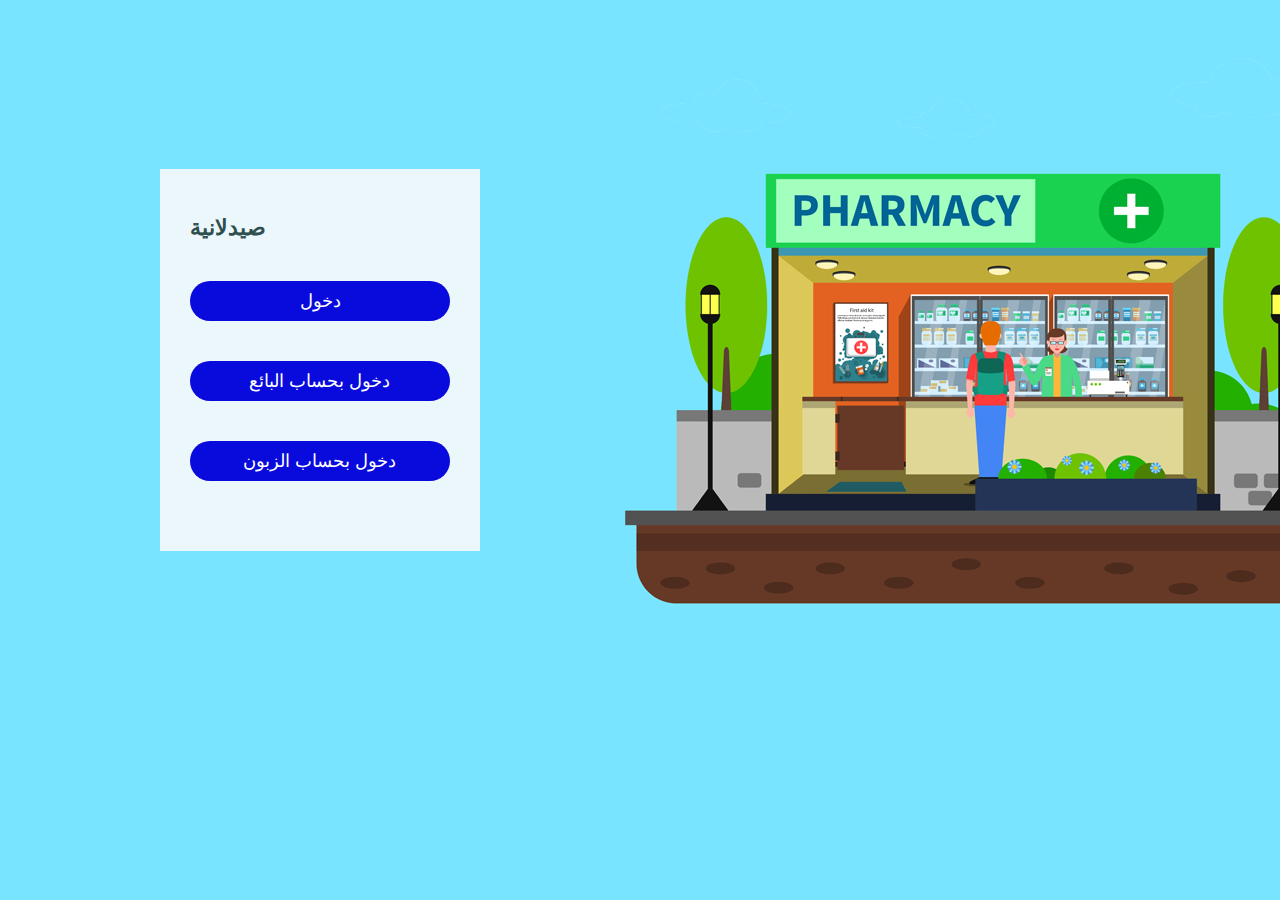
<file: Pharmacy-Drug-Mangement/WebContent/Index.html>
<!DOCTYPE html>
<html>
<head>
<meta charset="utf-8">
<title>Index</title>
<link rel="stylesheet" href="css/Index.css">
</head>
<body>
	<div class="container">
		<div class="indexbox">
			<p><p>
			<h2>صيدلانية</h2>
                       
			<form action="Login.html"><button class="button1">دخول</button></form>
			<form action="Register.html"><button class="button1">دخول بحساب البائع </button></form>
			<form action="SellerRegister.html"><button class="button1">دخول بحساب الزبون</button></form>
		</div>
	</div>
</body>
</html>
</file>
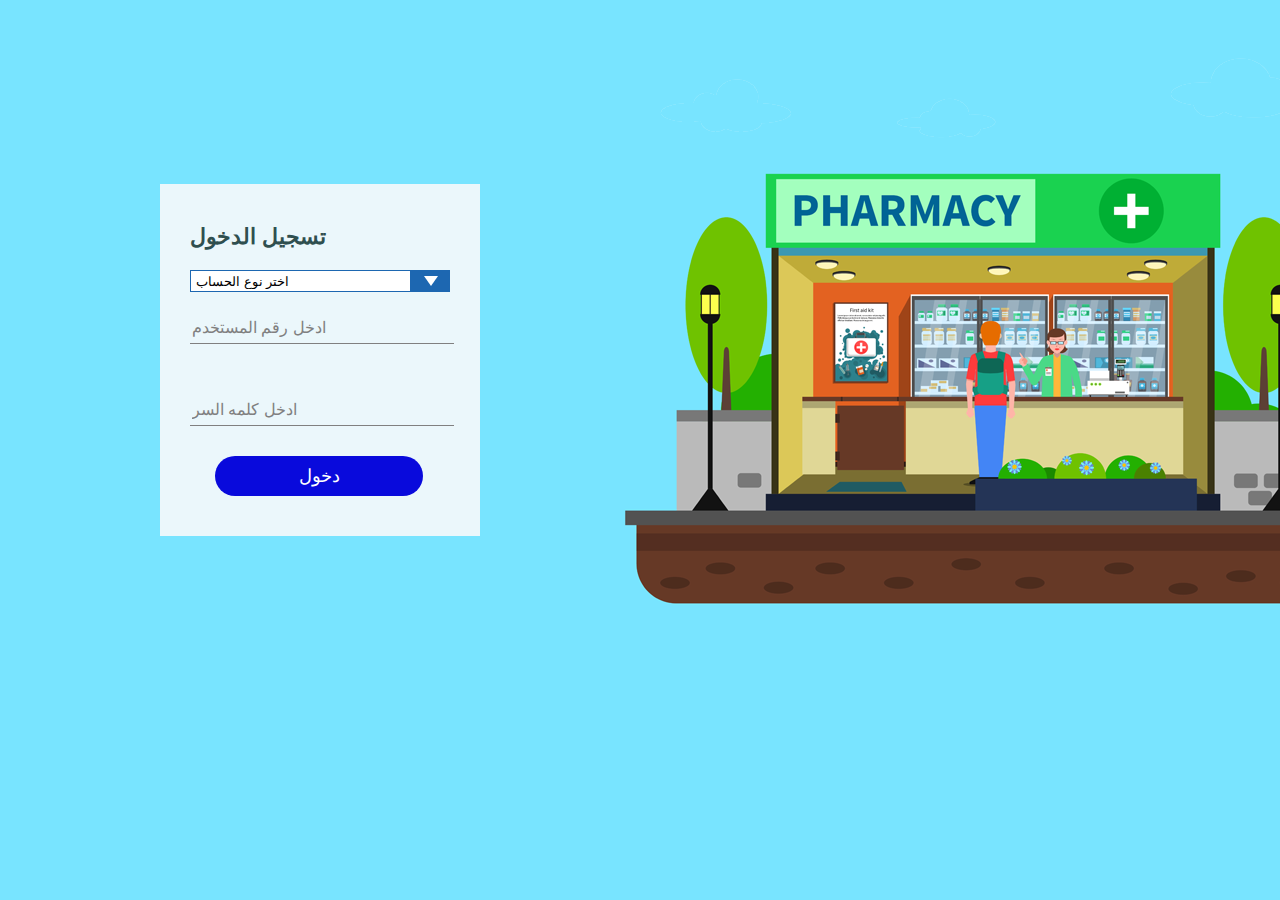
<file: Pharmacy-Drug-Mangement/WebContent/Login.html>
<!DOCTYPE html>
<html>
<head>
<meta charset="utf-8">
<title>تسجيل الدخول</title>
<link rel="stylesheet" href="css/Login.css">
</head>
<body>
	<form action="Login.jsp" method="post">
	<div class="container">
		<div class="loginbox">
			<h2>تسجيل الدخول</h2>
				<div class="customselect">
					<div class="select">
  					<select  name="utype" required>
    					<option value="" selected disabled>اختر نوع الحساب </option>
    					<option value="2">مستخدم</option>
    					<option value="1">مشتري</option>
  					</select>
					</div>
				</div>
			<input type="text" name="userid" placeholder="ادخل رقم المستخدم" required>
			<input type="password" name="password" placeholder="ادخل كلمه السر" required>
			<input type="submit" value="دخول">
		</div>
	</div>
	</form>
</body>
</html>
</file>
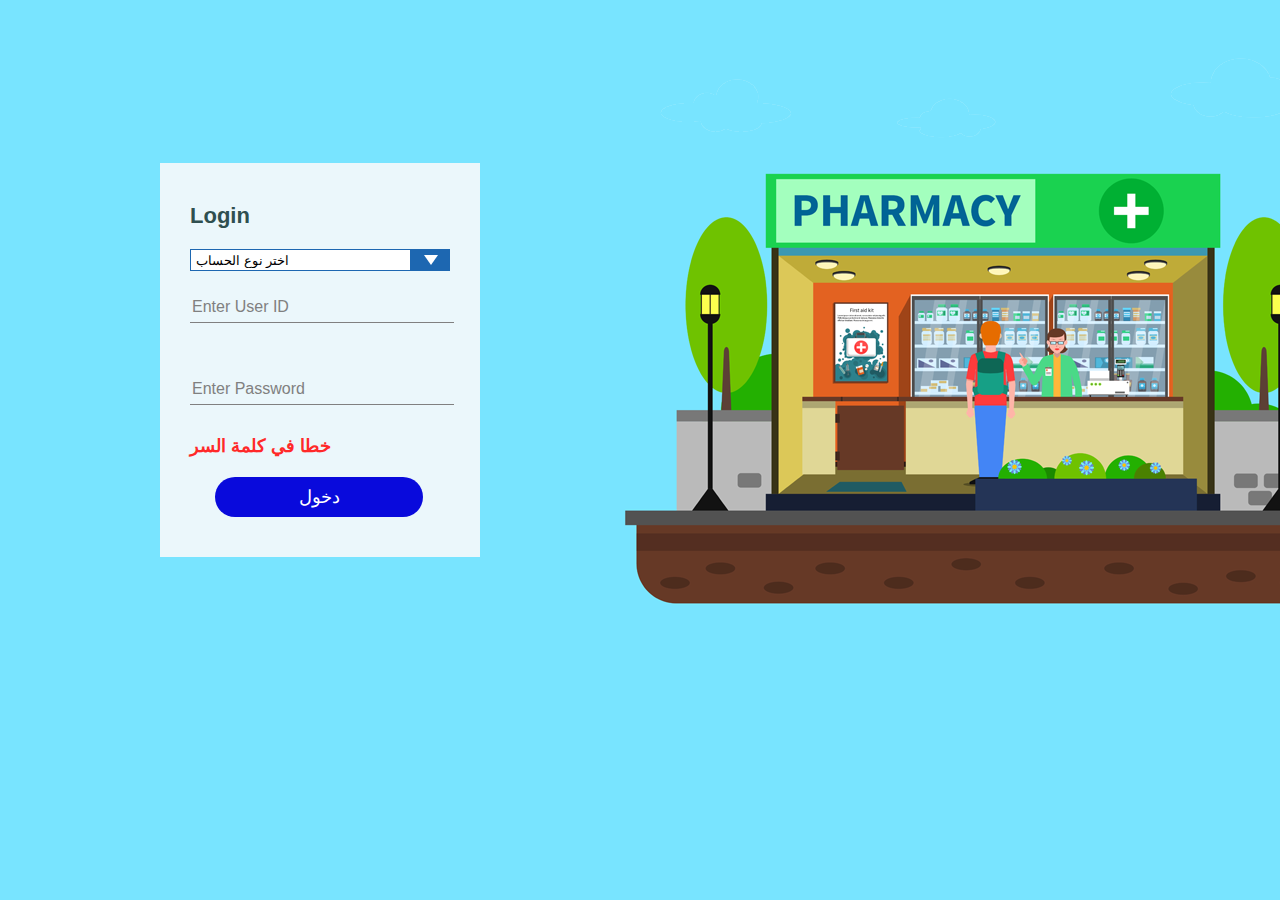
<file: Pharmacy-Drug-Mangement/WebContent/LoginError1.html>
<!DOCTYPE html>
<html>
<head>
<meta charset="utf-8">
<title>دخول</title>
<link rel="stylesheet" href="css/Login.css">
</head>
<body>
	<form action="Login.jsp" method="post">
	<div class="container">
		<div class="loginbox">
			<h2>Login</h2>
				<div class="customselect">
					<div class="select">
  					<select  name="utype" required>
    					<option value="" selected disabled>اختر نوع الحساب </option>
    					<option value="2">مستخدم</option>
    					<option value="1">مشتري</option>
  					</select>
					</div>
				</div>
			<input type="text" name="userid" placeholder="Enter User ID" required>
			<input type="password" name="password" placeholder="Enter Password" required>
			<h3>خطا في كلمة السر</h3>
			<input type="submit" value="دخول">
		</div>
	</div>
	</form>
</body>
</html>
</file>
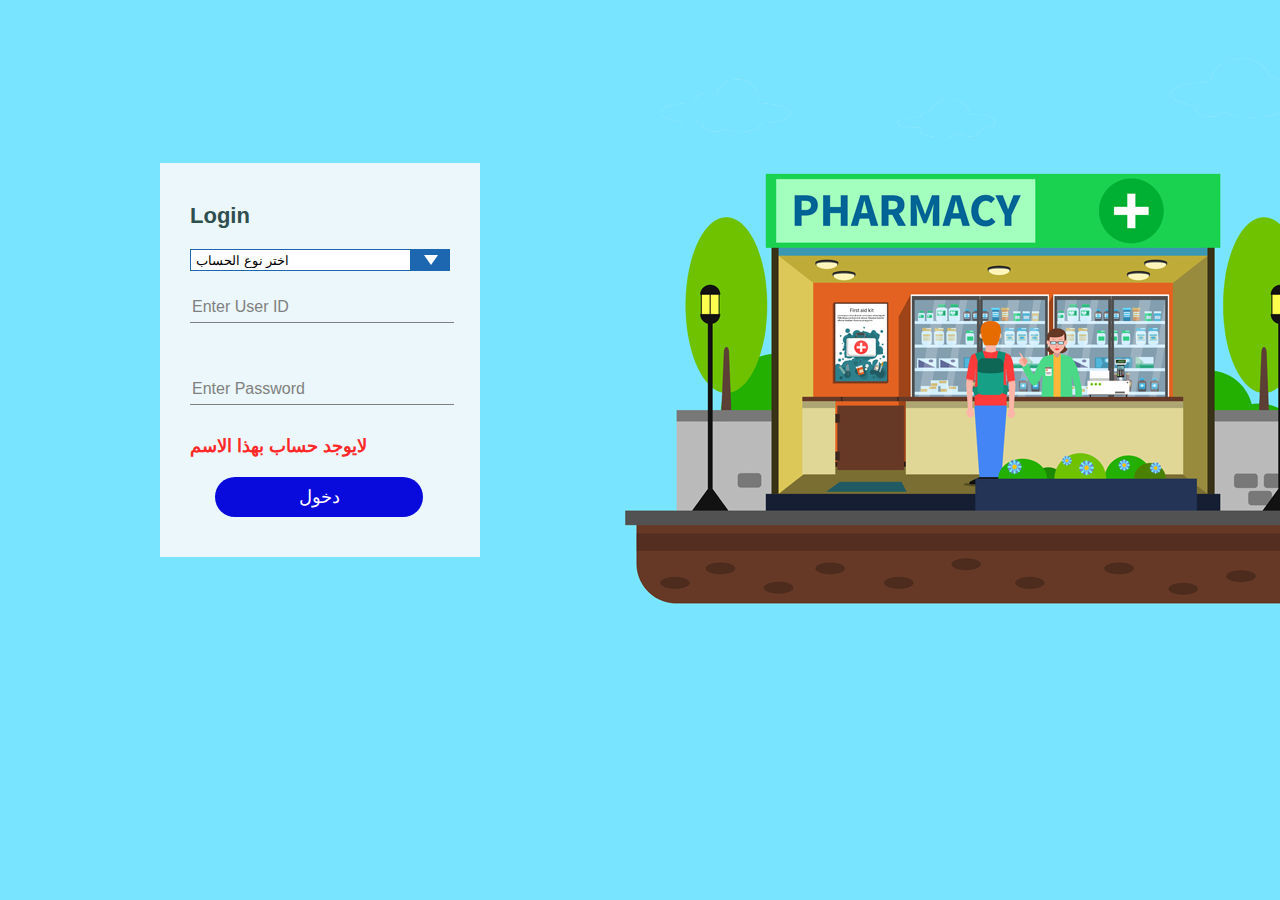
<file: Pharmacy-Drug-Mangement/WebContent/LoginError2.html>
<!DOCTYPE html>
<html>
<head>
<meta charset="utf-8">
<title>دخول</title>
<link rel="stylesheet" href="css/Login.css">
</head>
<body>
	<form action="Login.jsp" method="post">
	<div class="container">
		<div class="loginbox">
			<h2>Login</h2>
				<div class="customselect">
					<div class="select">
  					<select  name="utype" required>
    					<option value="" selected disabled>اختر نوع الحساب </option>
    					<option value="2">مستخدم</option>
    					<option value="1">مشتري</option>
  					</select>
					</div>
				</div>
			<input type="text" name="userid" placeholder="Enter User ID" required>
			<input type="password" name="password" placeholder="Enter Password" required>
			<h3>لايوجد حساب بهذا الاسم</h3>
			<input type="submit" value="دخول">
		</div>
	</div>
	</form>
</body>
</html>
</file>
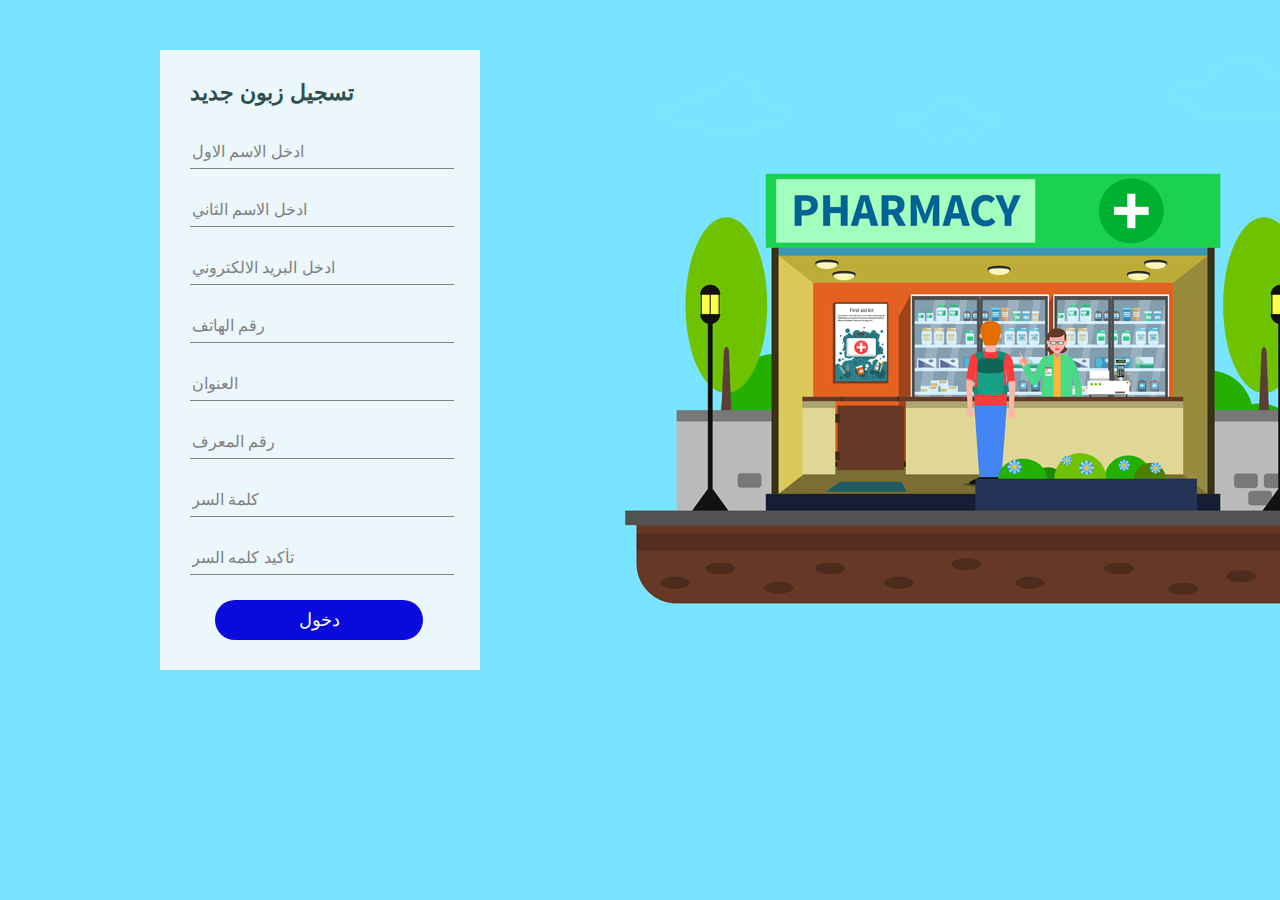
<file: Pharmacy-Drug-Mangement/WebContent/Register.html>
<!DOCTYPE html>
<html>
<head>
<meta charset="utf-8">
<title>تسجيل</title>
<link rel="stylesheet" href="css/Register.css">
</head>
<body>
	<form action="Register.jsp" method="post">
	<div class="container">
		<div class="registerbox">
			<h2>تسجيل زبون جديد</h2>
			<input type="text" name="fname" placeholder="ادخل الاسم الاول" required>
			<input type="text" name="lname" placeholder="ادخل الاسم الثاني" required>
			<input type="text" name="email" placeholder="ادخل البريد الالكتروني" required>
			<input type="text"  name="phno" placeholder="رقم الهاتف" onkeypress="return event.charCode>= 48 && event.charCode<= 57" required>
			<input type="text" name="address" placeholder="العنوان" required>
			<input type="text" name="uid" placeholder="رقم المعرف" required>
			<input type="password" name="pass1" placeholder="كلمة السر" required>
			<input type="password" name="pass2" placeholder="تأكيد كلمه السر" required>
			<input type="submit" value="دخول" >
		</div>
		</div>
	</form>
</body>
</html>
</file>
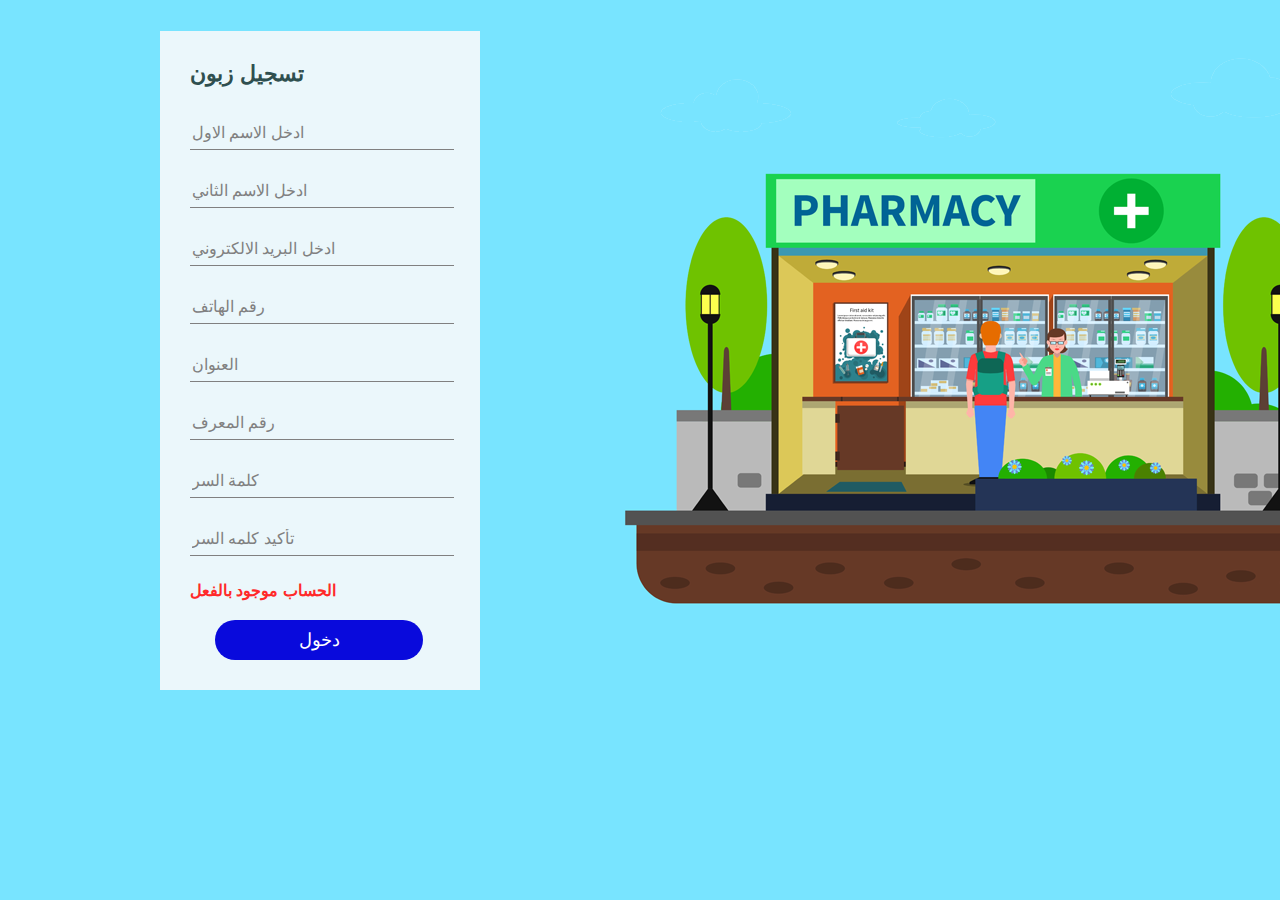
<file: Pharmacy-Drug-Mangement/WebContent/RegisterError1.html>
<!DOCTYPE html>
<html>
<head>
<meta charset="utf-8">
<title>تسجيل</title>
<link rel="stylesheet" href="css/Register.css">
</head>
<body>
	<form action="Register.jsp" method="post">
	<div class="container">
		<div class="registerbox">
			<h2>تسجيل زبون </h2>
			<input type="text" name="fname" placeholder="ادخل الاسم الاول" required>
			<input type="text" name="lname" placeholder="ادخل الاسم الثاني" required>
			<input type="text" name="email" placeholder="ادخل البريد الالكتروني" required>
			<input type="text"  name="phno" placeholder="رقم الهاتف" onkeypress="return event.charCode>= 48 && event.charCode<= 57" required>
			<input type="text" name="address" placeholder="العنوان" required>
			<input type="text" name="uid" placeholder="رقم المعرف" required>
			<input type="password" name="pass1" placeholder="كلمة السر" required>
			<input type="password" name="pass2" placeholder="تأكيد كلمه السر" required>
				<h3>الحساب موجود بالفعل </h3>
                        <input type="submit" value="دخول" >
		
			
		</div>
		</div>
	</form>
</body>
</html>
</file>
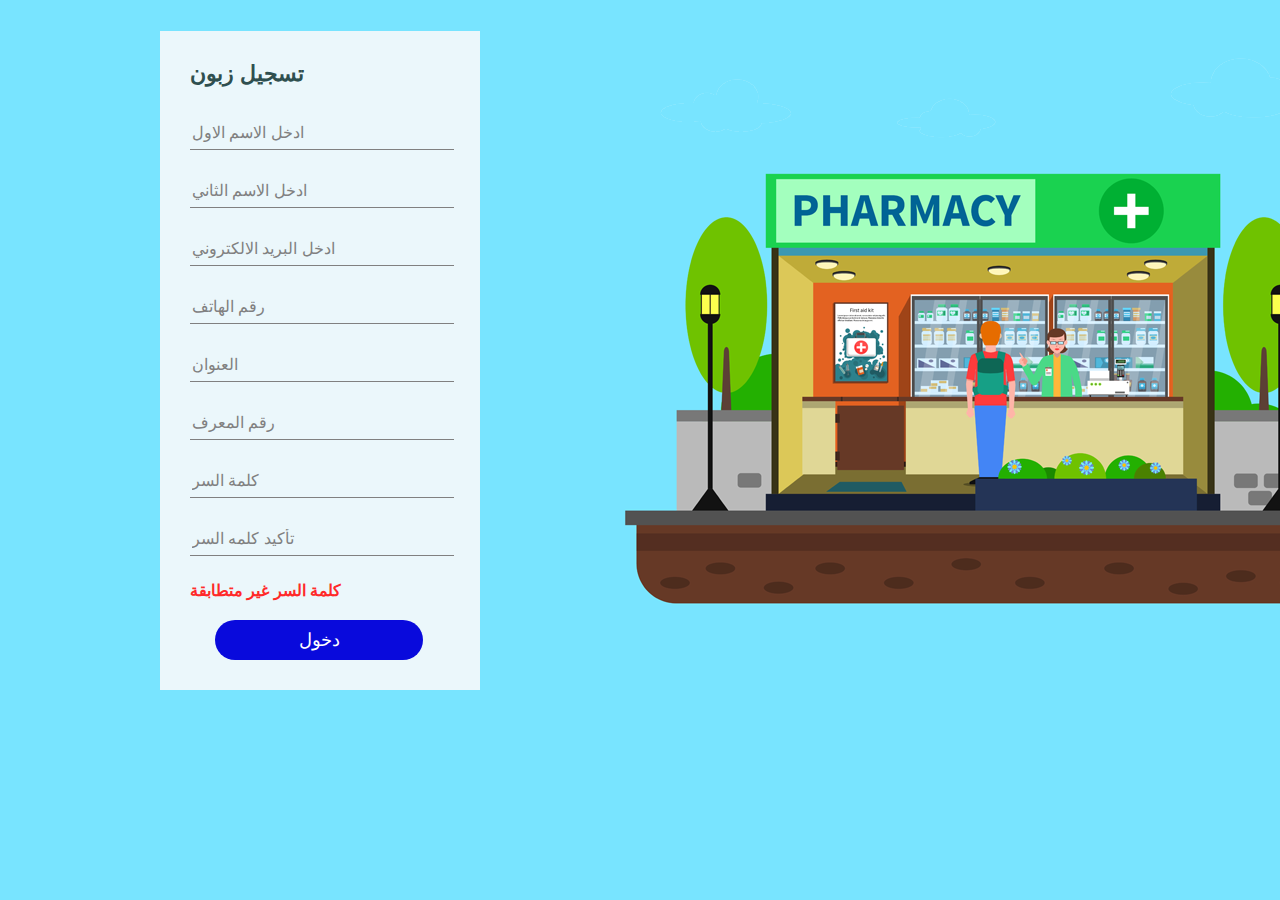
<file: Pharmacy-Drug-Mangement/WebContent/RegisterError2.html>
<!DOCTYPE html>
<html>
<head>
<meta charset="utf-8">
<title>تسجيل</title>
<link rel="stylesheet" href="css/Register.css">
</head>
<body>
	<form action="Register.jsp" method="post">
	<div class="container">
		<div class="registerbox">
			<h2>تسجيل زبون </h2>
			<input type="text" name="fname" placeholder="ادخل الاسم الاول" required>
			<input type="text" name="lname" placeholder="ادخل الاسم الثاني" required>
			<input type="text" name="email" placeholder="ادخل البريد الالكتروني" required>
			<input type="text"  name="phno" placeholder="رقم الهاتف" onkeypress="return event.charCode>= 48 && event.charCode<= 57" required>
			<input type="text" name="address" placeholder="العنوان" required>
			<input type="text" name="uid" placeholder="رقم المعرف" required>
			<input type="password" name="pass1" placeholder="كلمة السر" required>
			<input type="password" name="pass2" placeholder="تأكيد كلمه السر" required>
			<h3>كلمة السر غير متطابقة</h3>
			<input type="submit" value="دخول" >
		</div>
		</div>
	</form>
</body>
</html>
</file>
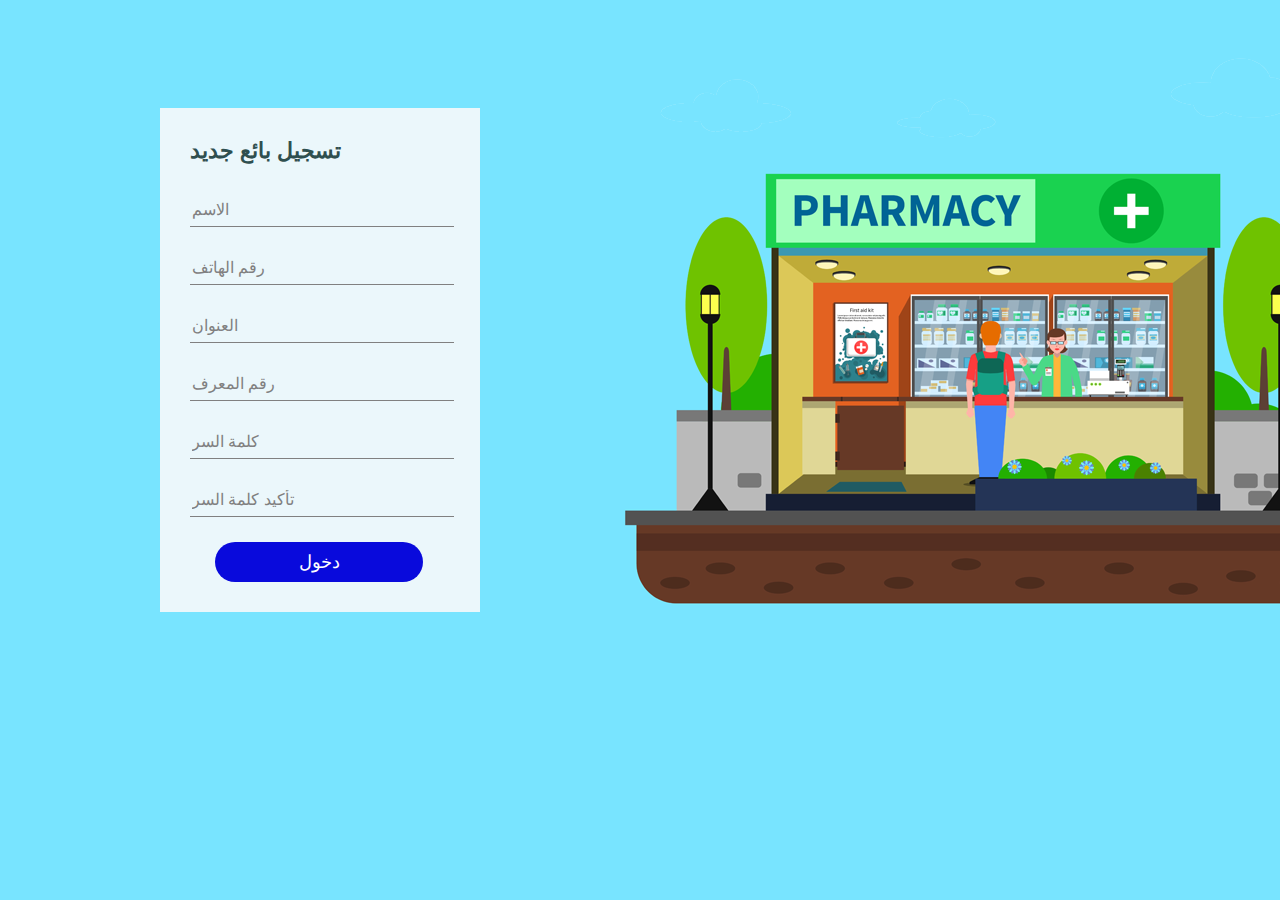
<file: Pharmacy-Drug-Mangement/WebContent/SellerRegister.html>
<!DOCTYPE html>
<html>
<head>
<meta charset="utf-8">
<title>تسجيل</title>
<link rel="stylesheet" href="css/Register.css">
</head>
<body>
	<form action="SellerRegister.jsp" method="post">
		<div class="container">
			<div class="registerbox">
				<h2>تسجيل بائع جديد</h2>
				<input type="text" name="name" placeholder="الاسم" required>
				<input type="text"  name="phno" placeholder="رقم الهاتف" onkeypress="return event.charCode>= 48 && event.charCode<= 57" required>
				<input type="text" name="address" placeholder="العنوان" required>
				<input type="text" name="uid" placeholder="رقم المعرف" required>
				<input type="password" name="pass1" placeholder="كلمة السر" required>
				<input type="password" name="pass2" placeholder="تأكيد كلمة السر" required>
				<input type="submit" value="دخول" >
			</div>
		</div>
	</form>
</body>
</html>
</file>
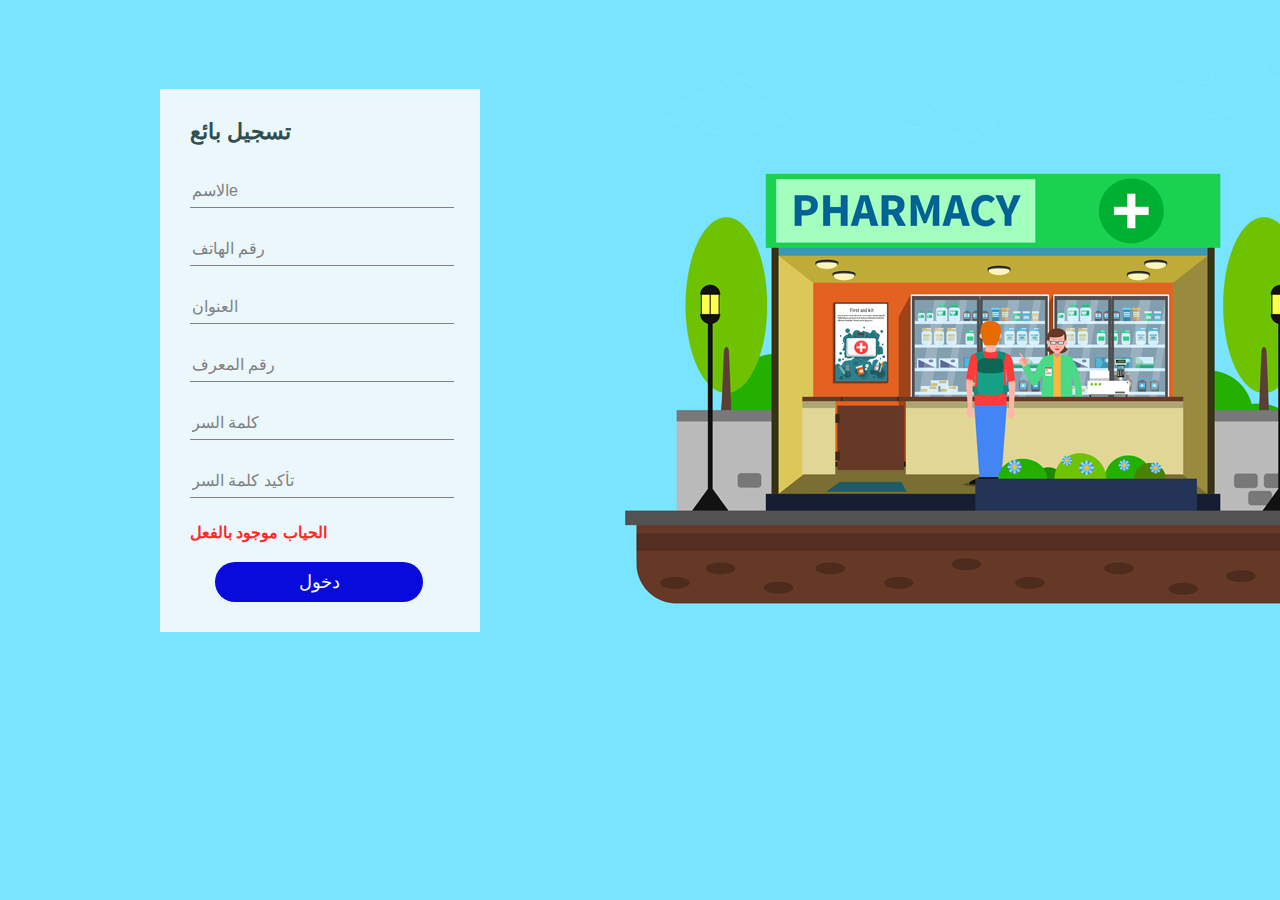
<file: Pharmacy-Drug-Mangement/WebContent/SellerRegisterError1.html>
<!DOCTYPE html>
<html>
<head>
<meta charset="UTF-8">
<title>تسجيل</title>
<link rel="stylesheet" href="css/Register.css">
</head>
<body>
	<form action="SellerRegister.jsp" method="post">
		<div class="container">
			<div class="registerbox">
				<h2>تسجيل بائع </h2>
				<input type="text" name="name" placeholder="الاسمe" required>
				<input type="text"  name="phno" placeholder="رقم الهاتف" onkeypress="return event.charCode>= 48 && event.charCode<= 57" required>
				<input type="text" name="address" placeholder="العنوان" required>
				<input type="text" name="uid" placeholder="رقم المعرف" required>
				<input type="password" name="pass1" placeholder="كلمة السر" required>
				<input type="password" name="pass2" placeholder="تأكيد كلمة السر" required>
			
				<h3>الحياب موجود بالفعل</h3>
					<input type="submit" value="دخول" >
			</div>
		</div>
	</form>
</body>
</html>
</file>
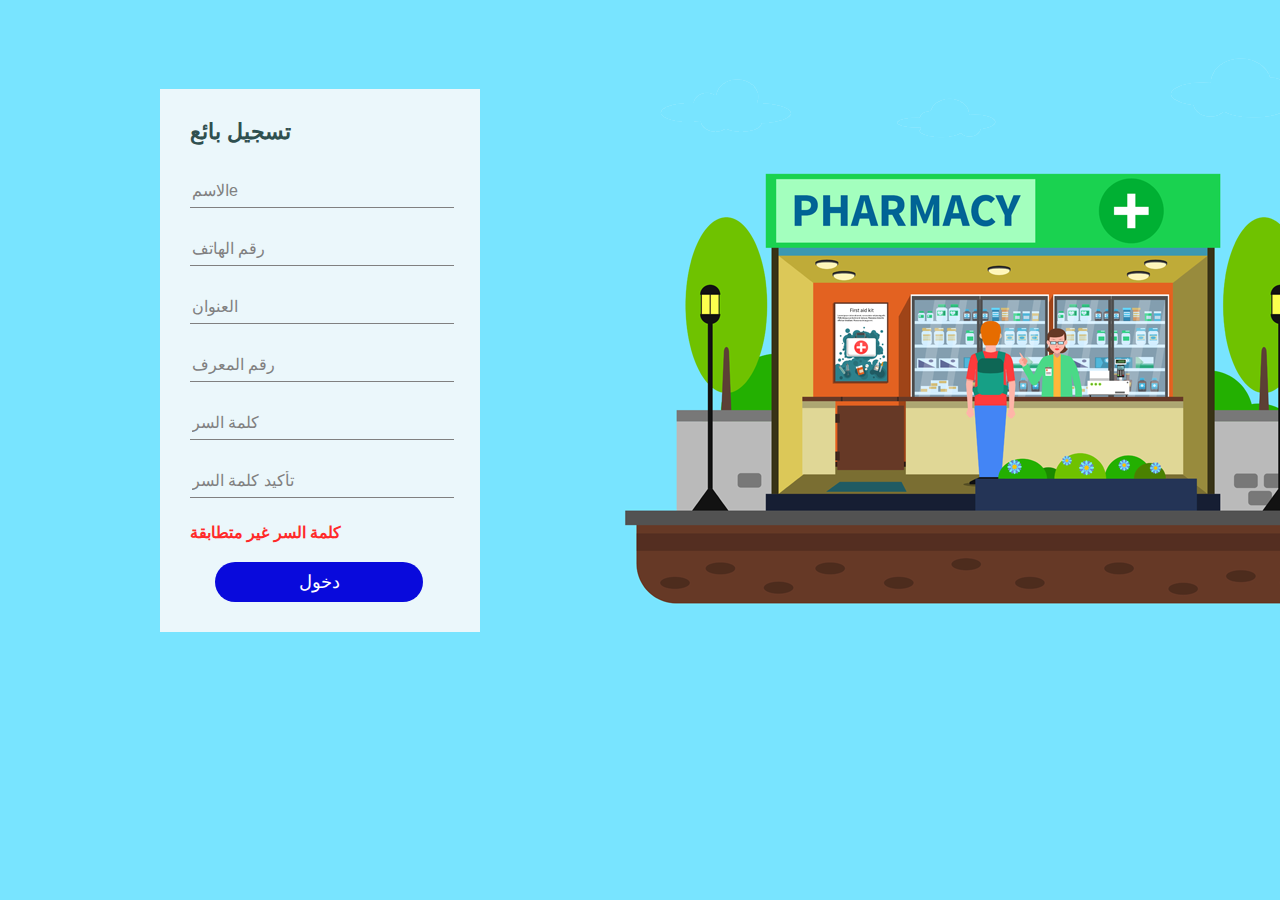
<file: Pharmacy-Drug-Mangement/WebContent/SellerRegisterError2.html>
<!DOCTYPE html>
<html>
<head>
<meta charset="UTF-8">
<title>تسجيل</title>
<link rel="stylesheet" href="css/Register.css">
</head>
<body>
	<form action="SellerRegister.jsp" method="post">
		<div class="container">
			<div class="registerbox">
				<h2>تسجيل بائع </h2>
				<input type="text" name="name" placeholder="الاسمe" required>
				<input type="text"  name="phno" placeholder="رقم الهاتف" onkeypress="return event.charCode>= 48 && event.charCode<= 57" required>
				<input type="text" name="address" placeholder="العنوان" required>
				<input type="text" name="uid" placeholder="رقم المعرف" required>
				<input type="password" name="pass1" placeholder="كلمة السر" required>
				<input type="password" name="pass2" placeholder="تأكيد كلمة السر" required>
				
				<h3>كلمة السر غير متطابقة</h3>
				<input type="submit" value="دخول" >
			</div>
		</div>
	</form>
</body>
</html>
</file>
<file: Pharmacy-Drug-Mangement/WebContent/css/Index.css>
body{
	margin: 0;
	padding: 0;
	font-family: sans-serif;
	background-image: url("../images/bg.png");
	background-color: #78e4ff;
	background-repeat: no-repeat;
}

.container
{
	width: 50%;
	display: flex;
    align-items: center;
	height: 720px;
}

.indexbox{
	width: 320px;
	height: auto;
	padding:30px 30px;
	box-sizing: border-box;
	background: rgba(255,250,250,0.85);
	margin: 0 auto;
}

h2{
 	top:-20%;
	margin: 0 auto;
	padding: 0 0 40px;
	color:#2f4f4f;
 	font-size:22px;
 }
 
.indexbox button
{
	width: 100%;
	margin-bottom: 40px;
}
 
.button1{
	position: realtive;
  	align: center;
	border: none;
	outline: none;
	height: 40px;
	width: 64%;
	color: #fff;
	font-size: 18px;
	background: #090adc;
	cursor: pointer;
	border-radius: 20px;	
}
 
.button1:hover{
	color: #262626;
	background: #04e4e4;
}
</file>
<file: Pharmacy-Drug-Mangement/WebContent/css/Login.css>
body{
	margin: 0;
	padding: 0;
	font-family:sans-serif;
	background-image: url("../images/bg.png");
	background-color: #78e4ff;
	background-repeat: no-repeat;
}

.container
{
	width: 50%;
	display: flex;
    align-items: center;
	height: 720px;
}

.loginbox{
	width: 320px;
	height: auto;
	box-sizing: border-box;
	padding: 40px 30px;
	background: rgba(255,250,250,0.85);
	margin:0 auto;
}

h2{
	position:relative;
	margin :0 auto;
	color: #2f4f4f;
	font-size: 22px;
	padding: 0 0 20px;
}

h3{
	position:relative;
	margin :0 auto;
	color: #ff2929;
	font-size: 18px;
	padding: 0 0 20px;
}

.customselect select{
	width: 100%;
	height: 100%;
	background: none;
	border: none;
	-webkit-appearance: none;
	cusrsor: pointer;
	text-indent: 5px;
}

.customselect select:focus{
	outline: none;
}

.customselect option{
	font-size: 16px;
}
	
.customselect .select{
	position: relative;
	background: #fff;
	border: 1px solid #1d67b1;
	height:  20px;
	cursor: pointer;
}

.customselect .select:before{
	content: '';
	background: #1d67b1;
	position: absolute;
	top: -1px;
	bottom: 0;
	right:-1px;
	width: 40px;
	pointer-events: none;
}

.customselect .select:after{
	content: '';
	width: 0;
	height: 0;
	border-style: solid;
	border-width: 10px 7px 0;
	border-color: #fff transparent transparent transparent;
	position: absolute;
	top: 50%;
	right: 11px;
	transform: translateY(-50%);
	pointer-events: none;
}

.loginbox input{
	width:100%;
	margin-bottom:30px;
}

.loginbox input[type="text"],.loginbox input[type="password"]
{
	position:relative;
	border: none;
	padding-top: 20px;
	border-bottom: 1px solid #808080;
	outline: none;
	color: black;
	height: 30px;
	background: transparent;
	font-size: 18px;	
}

::placeholder
{
	font-size:16px;
	color: #808080;
}

.loginbox input[type="submit"]
{
	margin: 0 25px;
	border: none;
	outline: none;
	border-radius: 20px;
	color: #fff;
	background: #090adc;
	height: 40px;
	width: 80%;
	font-size:18px;
	cursor: pointer;
}

.loginbox input[type="submit"]:hover
{
	background: #04e4e4;
	color: #262626;
}
</file>
<file: Pharmacy-Drug-Mangement/WebContent/css/Register.css>
body{
	margin: 0;
	padding: 0;
	font-family:sans-serif;
	background-image: url("../images/bg.png");
	background-color: #78e4ff;
	background-repeat: no-repeat;
}

.container
{
	width: 50%;
	display: flex;
    align-items: center;
	height: 720px;
}

.registerbox{
	width: 320px;
	height: auto;
	box-sizing: border-box;
	padding: 30px 30px;
	background: rgba(255,250,250,0.85);
	margin:0 auto;
}

h2{
	top: 0%;
	margin: 0 auto;
	padding: 0 0 30px;
	color:#2f4f4f;
 	font-size:22px; 
}
h3{
	position:relative;
	margin :0 auto;
	color: #ff2929;
	font-size: 16px;
	padding: 0 0 20px;
}
.registerbox input{
	width: 100%;
	margin-bottom: 25px;
}

.registerbox input[type="text"],.registerbox input[type="password"]
{
	position: relative;
	border: none;
	outline: none;
	height: 30px;
	border-bottom: 1px solid #808080;
	color: black;
	background: transparent;
	font-size:16px;
}

::placeholder
{
	font-size:16px;
	color: #808080;
}

.registerbox input[type="submit"]
{
	margin: 0 25px;
	border: none;
	outline: none;
	border-radius: 20px;
	color: #fff;
	background: #090adc;
	height: 40px;
	width: 80%;
	font-size:18px;
	cursor: pointer;
}
.registerbox input[type="submit"]:hover
{
	background: #04e4e4;
	color: #262626;
}
</file>
